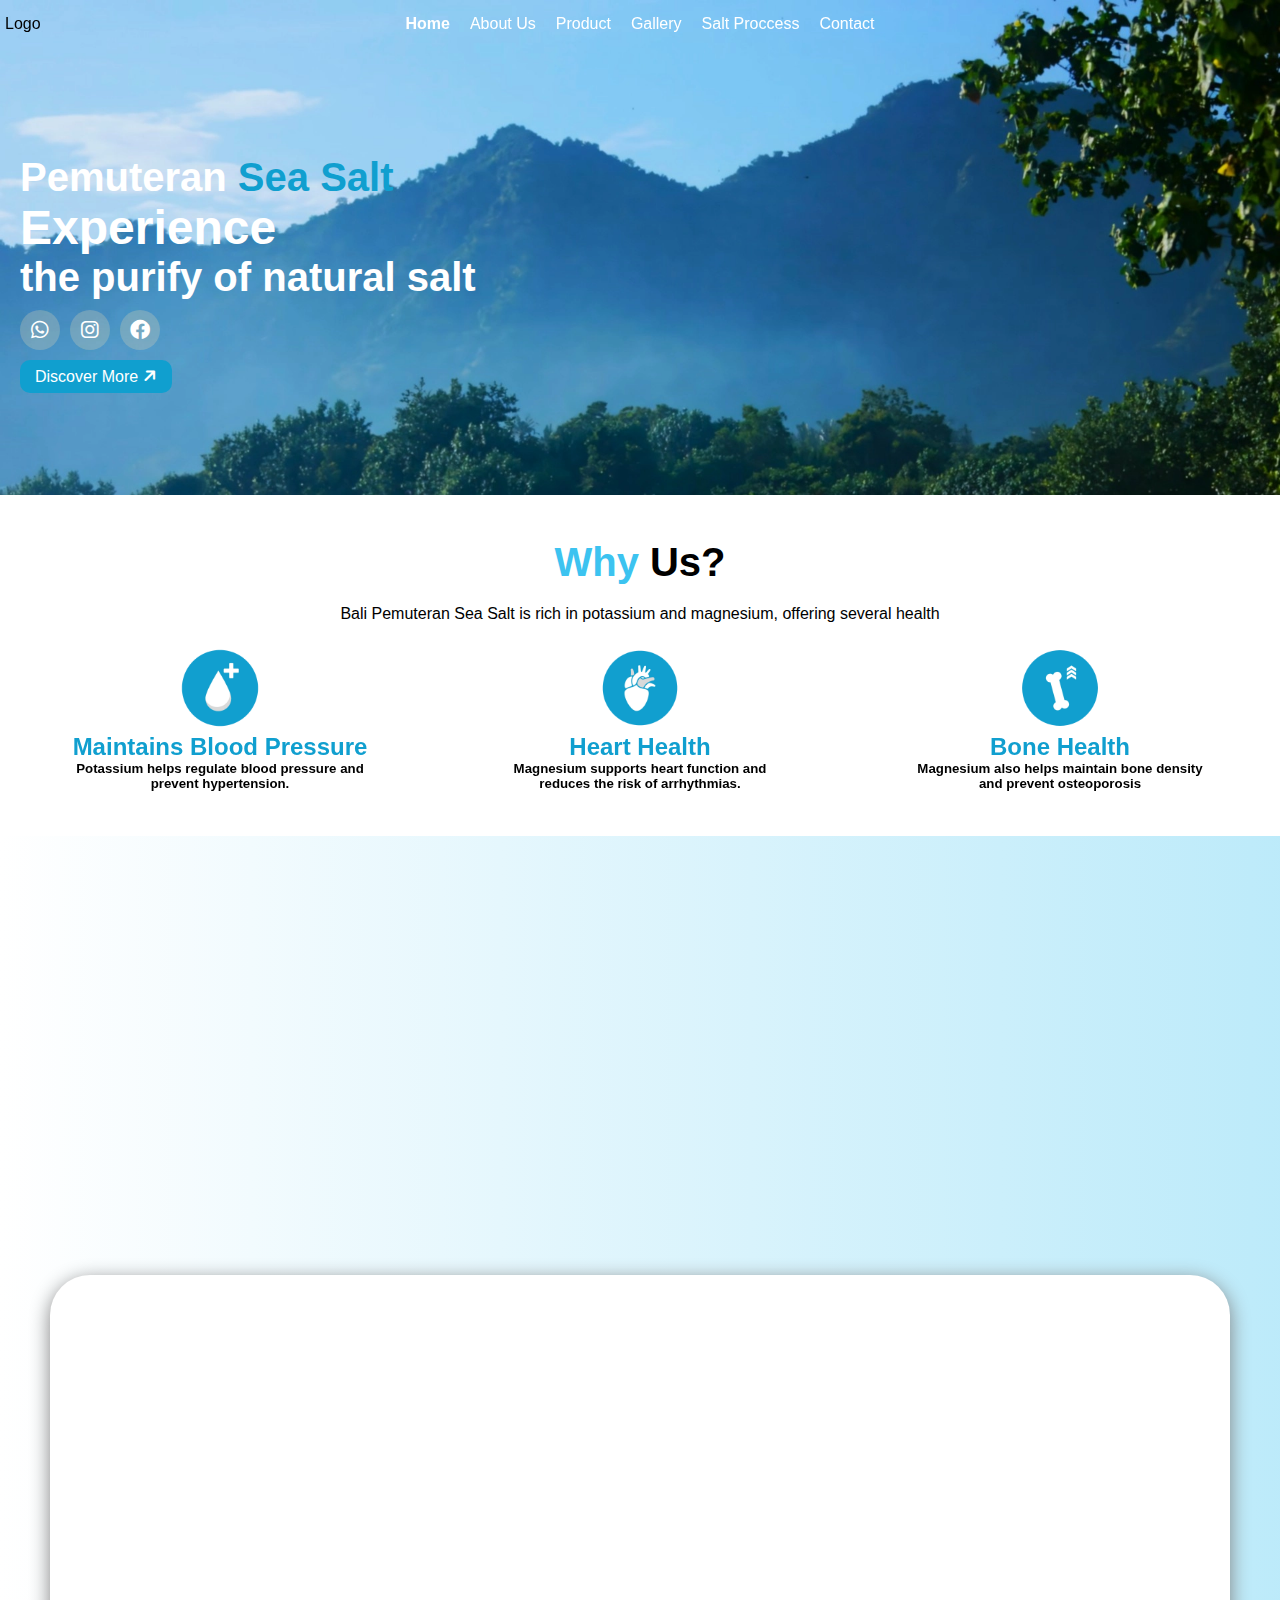
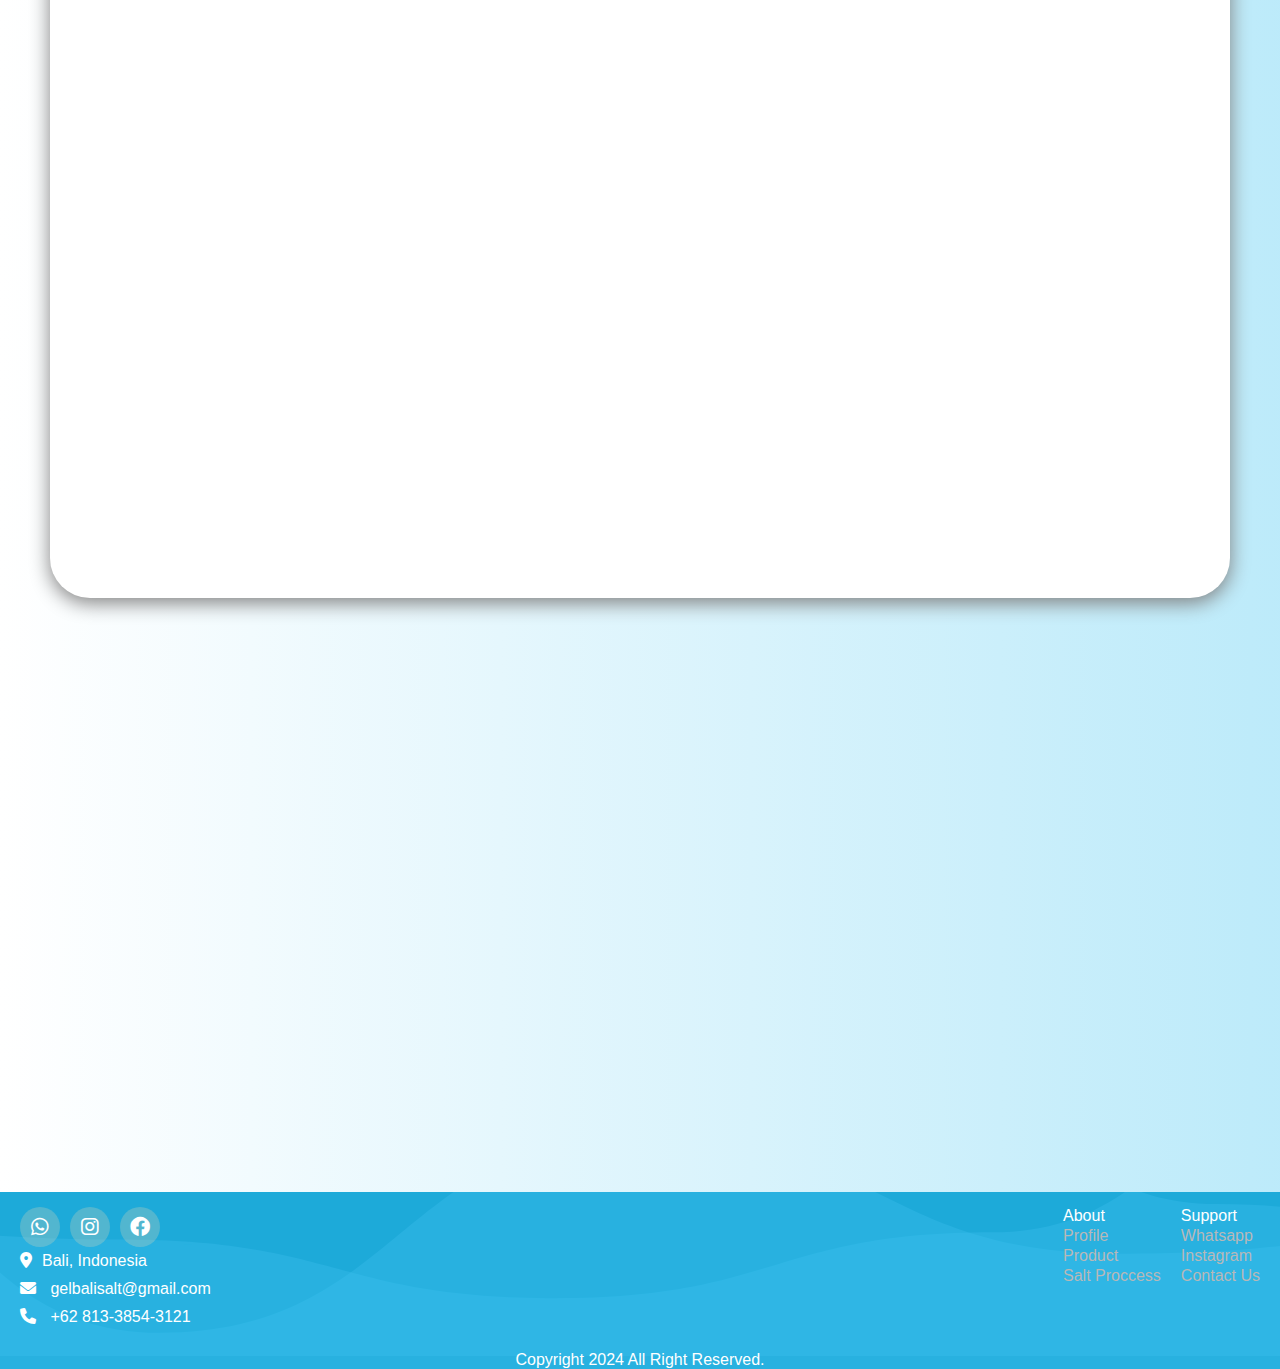
<file: index.html>
<!DOCTYPE html>
<html lang="en">
  <head>
    <meta charset="UTF-8" />
    <meta name="viewport" content="width=device-width, initial-scale=1.0" />
    <title>Title</title>
    <!--  <link rel="icon" type="image/png" href="assets/logo/logownotext.png" /> -->
    <!-- b Font Awesome -->
    <link
      rel="stylesheet"
      href="https://cdnjs.cloudflare.com/ajax/libs/font-awesome/6.0.0-beta3/css/all.min.css"
    />
    <!-- b mycss -->
    <link rel="stylesheet" href="./style/main.css" />
    <link rel="stylesheet" href="./style/navbar.css" />
    <link rel="stylesheet" href="./style/footer.css" />
    <link rel="stylesheet" href="./style/home.css" />

    <link href="https://unpkg.com/aos@2.3.1/dist/aos.css" rel="stylesheet" />

    <script src="https://unpkg.com/aos@2.3.1/dist/aos.js"></script>
  </head>
  <body>
    <!--y Navbar -->
    <div id="navbar">
      <div class="navbar">
        <div class="logo">
          <p>Logo</p>
        </div>
        <div class="nav-list" id="navList">
          <a href="#" class="active">Home</a>
          <a href="./about/">About Us</a>
          <a href="./product/">Product</a>
          <a href="./gallery/">Gallery</a>
          <a href="./saltProcess/">Salt Proccess</a>
          <a href="./contact/">Contact</a>
        </div>
        <div class="bar">
          <a href="javascript:void(0);" id="menuToggle"
            ><i class="fa-solid fa-bars-staggered" id="menuIcon"></i
          ></a>
        </div>
      </div>
    </div>
    <!--y  End Navbar -->

    <!--y hero home -->
    <section id="hero-home">
      <div class="container home row">
        <div class="hero-title-wrapper column">
          <div class="title-container">
            <h2 style="font-weight: bold">
              Pemuteran
              <span style="color: var(--main-clr); font-weight: bold"
                >Sea Salt</span
              >
            </h2>
            <h1 style="font-size: 3em">Experience</h1>
            <h1>the purify of natural salt</h1>
          </div>
          <div class="social-wrapper row">
            <a href="https://wa.me/+6281338543121"
              ><i class="fa-brands fa-whatsapp"></i
            ></a>
            <a href="https://www.instagram.com/baliartisansalt/"
              ><i class="fa-brands fa-instagram"></i
            ></a>
            <a href=""><i class="fa-brands fa-facebook"></i></a>
          </div>
          <div class="button main">
            <a href=""
              >Discover More
              <span><i class="fa-solid fa-arrow-right"></i> </span
            ></a>
          </div>
        </div>
      </div>
    </section>
    <!--y end hero home -->

    <!-- y home benefit -->
    <section id="home-benefit">
      <div class="container column">
        <h2>Why <span style="color: black; font-weight: bold">Us?</span></h2>
        <p>
          Bali Pemuteran Sea Salt is rich in potassium and magnesium, offering
          several health
        </p>
        <div class="content-wrapper row">
          <div class="card-benefit column" data-aos="fade-up">
            <div class="img-wrapper">
              <img src="./assets/img/1.webp" alt="" />
            </div>
            <h4>Maintains Blood Pressure</h4>
            <h5>
              Potassium helps regulate blood pressure and prevent hypertension.
            </h5>
          </div>
          <div class="card-benefit column" data-aos="fade-up">
            <div class="img-wrapper">
              <img src="./assets/img/2.webp" alt="" />
            </div>
            <h4>Heart Health</h4>
            <h5>
              Magnesium supports heart function and reduces the risk of
              arrhythmias.
            </h5>
          </div>
          <div class="card-benefit column" data-aos="fade-up">
            <div class="img-wrapper">
              <img src="./assets/img/3.webp" alt="" />
            </div>
            <h4>Bone Health</h4>
            <h5>
              Magnesium also helps maintain bone density and prevent
              osteoporosis
            </h5>
          </div>
        </div>
      </div>
    </section>
    <!-- y end home benefit -->

    <!--y  about -->
    <section id="about-home">
      <div class="container column about">
        <div class="content column" data-aos="fade-up">
          <h2>
            Pemuteran
            <span
              style="
                color: var(--main-clr);
                font-weight: bold;
                text-decoration: underline;
              "
            >
              Sea Salt</span
            >
          </h2>
          <p>
            Lorem ipsum dolor sit amet consectetur, adipisicing elit. Porro
            error exercitationem mollitia assumenda. Eos vel molestiae repellat
            cupiditate non sapiente.
          </p>
        </div>
        <div class="content row">
          <div class="container-img" data-aos="fade-up-right">
            <div class="link-button">
              <a href="">
                <i class="fa-solid fa-arrow-right"></i>
              </a>
            </div>
            <div class="img-wrapper">
              <img src="./assets/img/product-card.webp" alt="" />
              <div class="text-wrapper">
                <p>Product</p>
                <h5>Providing variety of salt options.</h5>
              </div>
            </div>
          </div>
          <div class="container-img" data-aos="fade-up-right">
            <div class="link-button">
              <a href="">
                <i class="fa-solid fa-arrow-right"></i>
              </a>
            </div>
            <div class="img-wrapper">
              <img src="./assets/img/proses.webp" alt="" />
              <div class="text-wrapper">
                <p>Workshop</p>
                <h5>Organizing workshops on the salt-making process.</h5>
              </div>
            </div>
          </div>
          <div class="container-img" data-aos="fade-up-right">
            <div class="link-button">
              <a href="">
                <i class="fa-solid fa-arrow-right"></i>
              </a>
            </div>
            <div class="img-wrapper">
              <img src="./assets/img/experience.webp" alt="" />
              <div class="text-wrapper">
                <p>Experience</p>
                <h5>
                  Providing an immersive experience in the process of
                  salt-making.
                </h5>
              </div>
            </div>
          </div>
        </div>
      </div>
    </section>
    <!--y  end about -->

    <!--y  benefit -->
    <section id="benefit">
      <div class="container column">
        <h2 data-aos="fade-up">Nutrition fact & Other lab test</h2>
        <div class="content row">
          <div class="table-wrapper column" data-aos="fade-up">
            <h3>Nutrition Facts</h3>
            <div class="table-container">
              <table id="nutritionFactsTable">
                <tr>
                  <th>Parameter</th>
                  <th>Unit</th>
                  <th>Lab Result</th>
                  <th>SNI Standing</th>
                </tr>
              </table>
            </div>
            <h3>Metal Contamination</h3>
            <div class="table-container">
              <table id="metalContaminationTable">
                <tr>
                  <th>Parameter</th>
                  <th>Unit</th>
                  <th>Lab Result</th>
                  <th>SNI Standing</th>
                </tr>
              </table>
            </div>
          </div>
          <div class="img-wrapper" data-aos="fade-right">
            <img src="./assets/img/nutrition.webp" alt="" />
          </div>
        </div>
      </div>
    </section>
    <!--y  end benfeit -->

    <!-- y Video -->
    <section id="video" data-aos="fade-up">
      <div class="container">
        <iframe
          src="https://www.youtube.com/embed/HcjYAPf49_Q"
          frameborder="0"
          allow="accelerometer; autoplay; encrypted-media; gyroscope; picture-in-picture"
          allowfullscreen
        ></iframe>
      </div>
    </section>
    <!-- y end Video -->

    <!-- y Footer -->
    <section id="footer">
      <div class="container footer column">
        <div class="footer-wrapper row">
          <div class="content column">
            <div class="social-wrapper row">
              <a href="https://wa.me/+6281338543121"
                ><i class="fa-brands fa-whatsapp"></i
              ></a>
              <a href="https://www.instagram.com/baliartisansalt/"
                ><i class="fa-brands fa-instagram"></i
              ></a>
              <a href=""><i class="fa-brands fa-facebook"></i></a>
            </div>
            <div class="contact-information">
              <p>
                <span><i class="fa-solid fa-location-dot"></i></span>Bali,
                Indonesia
              </p>
              <p>
                <span><i class="fa-solid fa-envelope"></i></span>
                gelbalisalt@gmail.com
              </p>
              <p>
                <span><i class="fa-solid fa-phone"></i></span> +62 813-3854-3121
              </p>
            </div>
          </div>
          <div class="content row">
            <div class="footer-nav column">
              <p>About</p>
              <a href="./about/">Profile</a>
              <a href="./product/">Product</a>
              <a href="./saltProcess/">Salt Proccess</a>
            </div>
            <div class="footer-nav column">
              <p>Support</p>
              <a href="https://wa.me/+6281338543121">Whatsapp</a>
              <a href="https://www.instagram.com/baliartisansalt/">Instagram</a>
              <a href="./contact/">Contact Us</a>
            </div>
          </div>
        </div>
        <p style="text-align: center">Copyright 2024 All Right Reserved.</p>
      </div>
    </section>

    <!-- y End Footer -->

    <!-- r script -->
    <script src="./scripts/navbar.js"></script>
    <script src="./scripts/tableContent.js"></script>

    <script>
      AOS.init();
    </script>
  </body>
</html>
</file>
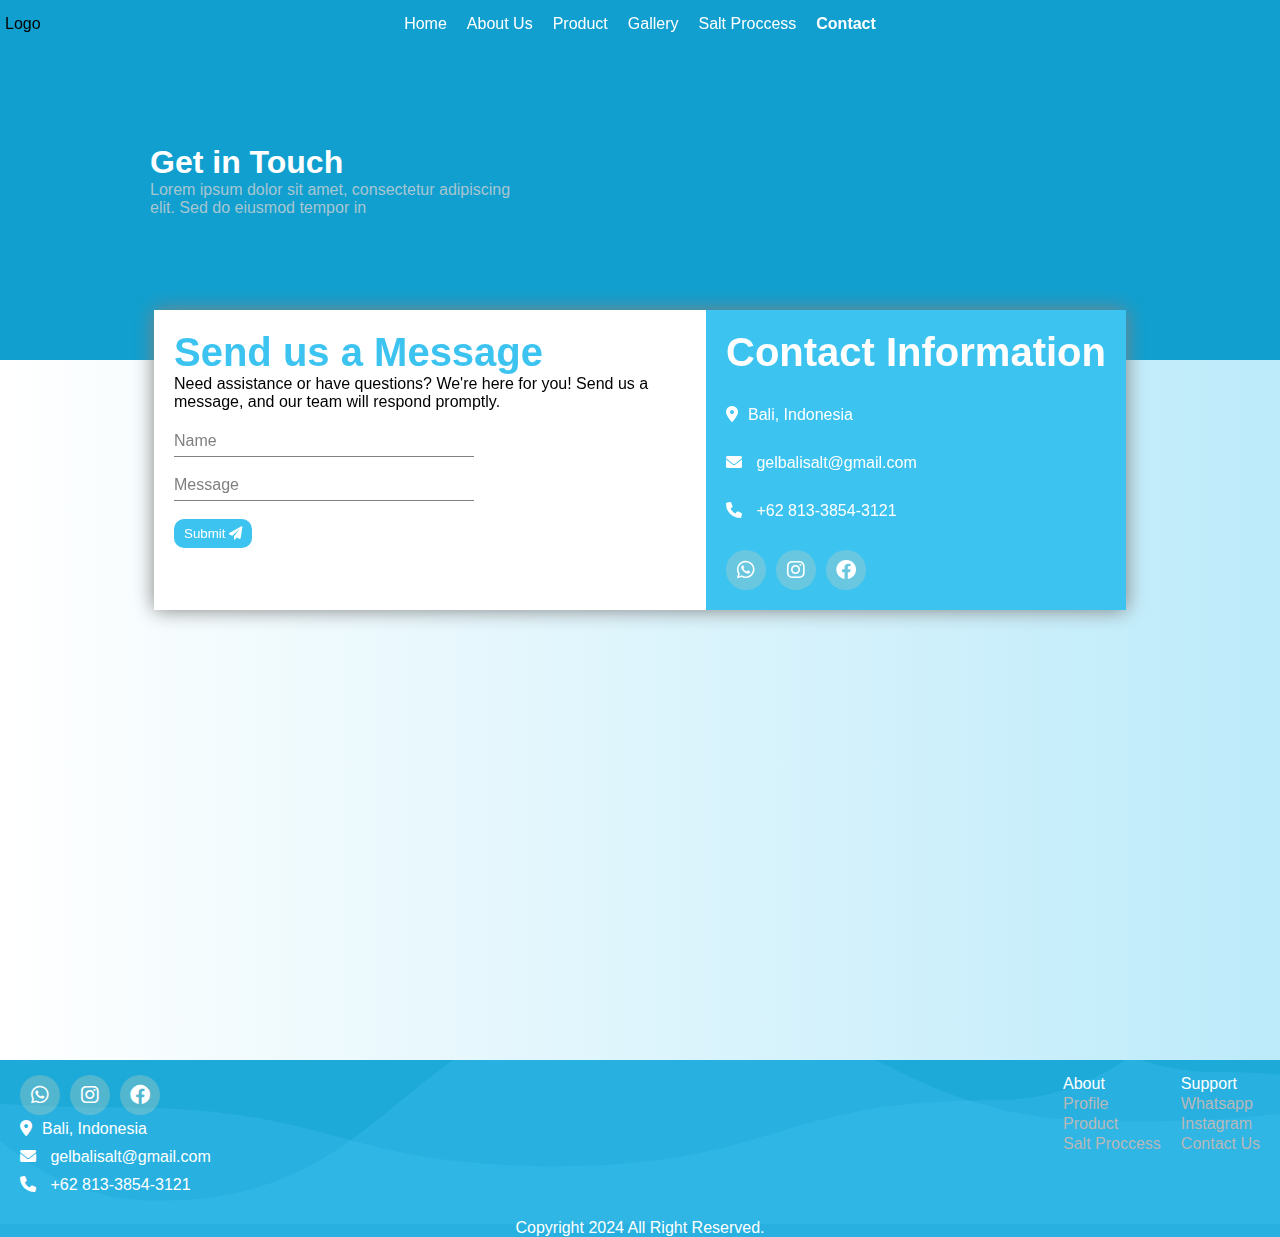
<file: contact/index.html>
<!DOCTYPE html>
<html lang="en">
  <head>
    <meta charset="UTF-8" />
    <meta name="viewport" content="width=device-width, initial-scale=1.0" />
    <title>Title</title>
    <!--  <link rel="icon" type="image/png" href="assets/logo/logownotext.png" /> -->
    <!-- b Font Awesome -->
    <link
      rel="stylesheet"
      href="https://cdnjs.cloudflare.com/ajax/libs/font-awesome/6.0.0-beta3/css/all.min.css"
    />
    <!-- b mycss -->
    <link rel="stylesheet" href="../style/main.css" />
    <link rel="stylesheet" href="../style/navbar.css" />
    <link rel="stylesheet" href="../style/footer.css" />
    <link rel="stylesheet" href="./contact.css" />
  </head>
  <body>
    <!-- Navbar -->
    <div id="navbar">
      <div class="navbar">
        <div class="logo">
          <p>Logo</p>
        </div>
        <div class="nav-list" id="navList">
          <a href="../">Home</a>
          <a href="../about/">About Us</a>
          <a href="../product/">Product</a>
          <a href="../gallery/">Gallery</a>
          <a href="../saltProcess/">Salt Proccess</a>
          <a href="../contact/" class="active">Contact</a>
        </div>
        <div class="bar">
          <a href="javascript:void(0);" id="menuToggle"
            ><i class="fa-solid fa-bars-staggered" id="menuIcon"></i
          ></a>
        </div>
      </div>
    </div>
    <!-- End Navbar -->

    <!-- Y second-hero -->

    <section id="second-hero" class="row">
      <div class="title-wrapper">
        <h1 style="font-weight: bold">Get in Touch</h1>
        <p>
          Lorem ipsum dolor sit amet, consectetur adipiscing elit. Sed do
          eiusmod tempor in
        </p>
      </div>
    </section>

     <!-- Y end second-hero -->

    <section id="contact-container" class="row">
      <div class="content">
        <h2>Send us a Message</h2>
        <p>
          Need assistance or have questions? We're here for you! Send us a
          message, and our team will respond promptly.
        </p>
        <form action="mailto:gelbalisalt@gmail.com?body=Message" method="get">
          <div class="column">
            <input
              name="subject"
              type="text"
              class="form-control"
              placeholder=""
            />
            <label  class="form-label">Name</label>
          </div>
          <div class="column">
            <input
              name="body"
              type="text"
              class="form-control"
              placeholder=""
            />
            <label  class="form-label">Message</label>
          </div>
          <button type="submit" class="form-button">
            Submit <span><i class="fa-solid fa-paper-plane"></i></span>
          </button>
        </form>
      </div>
      <div class="content column">
        <h2 style="color: white">Contact Information</h2>
        <div class="contact-information column">
          <p>
            <span><i class="fa-solid fa-location-dot"></i></span>Bali, Indonesia
          </p>
          <p>
            <span><i class="fa-solid fa-envelope"></i></span>
            gelbalisalt@gmail.com
          </p>
          <p>
            <span><i class="fa-solid fa-phone"></i></span> +62 813-3854-3121
          </p>
        </div>
        <div class="social-wrapper row">
          <a href="https://wa.me/+6281338543121"
            ><i class="fa-brands fa-whatsapp"></i
          ></a>
          <a href="https://www.instagram.com/baliartisansalt/"
            ><i class="fa-brands fa-instagram"></i
          ></a>
          <a href=""><i class="fa-brands fa-facebook"></i></a>
        </div>
      </div>
    </section>

   

    <section id="location">
      <div class="map-wrapper">
        <iframe src="https://www.google.com/maps/embed?pb=!1m21!1m12!1m3!1d2874.596642819235!2d114.65342128147755!3d-8.145933649998092!2m3!1f0!2f0!3f0!3m2!1i1024!2i768!4f13.1!4m6!3e0!4m0!4m3!3m2!1d-8.1454384!2d114.65315559999999!5e0!3m2!1sen!2sid!4v1736164336649!5m2!1sen!2sid"  style="border:0;" allowfullscreen="" loading="lazy" referrerpolicy="no-referrer-when-downgrade"></iframe>
      </div>
     
    </section>

    <!-- y Footer -->
    <div id="footer-placeholder"></div>
    <!-- y End Footer -->

    <!--r script -->
    <script src="../scripts/navbar.js"></script>
    <script src="../scripts/footer.js"></script>
  </body>
</html>
</file>
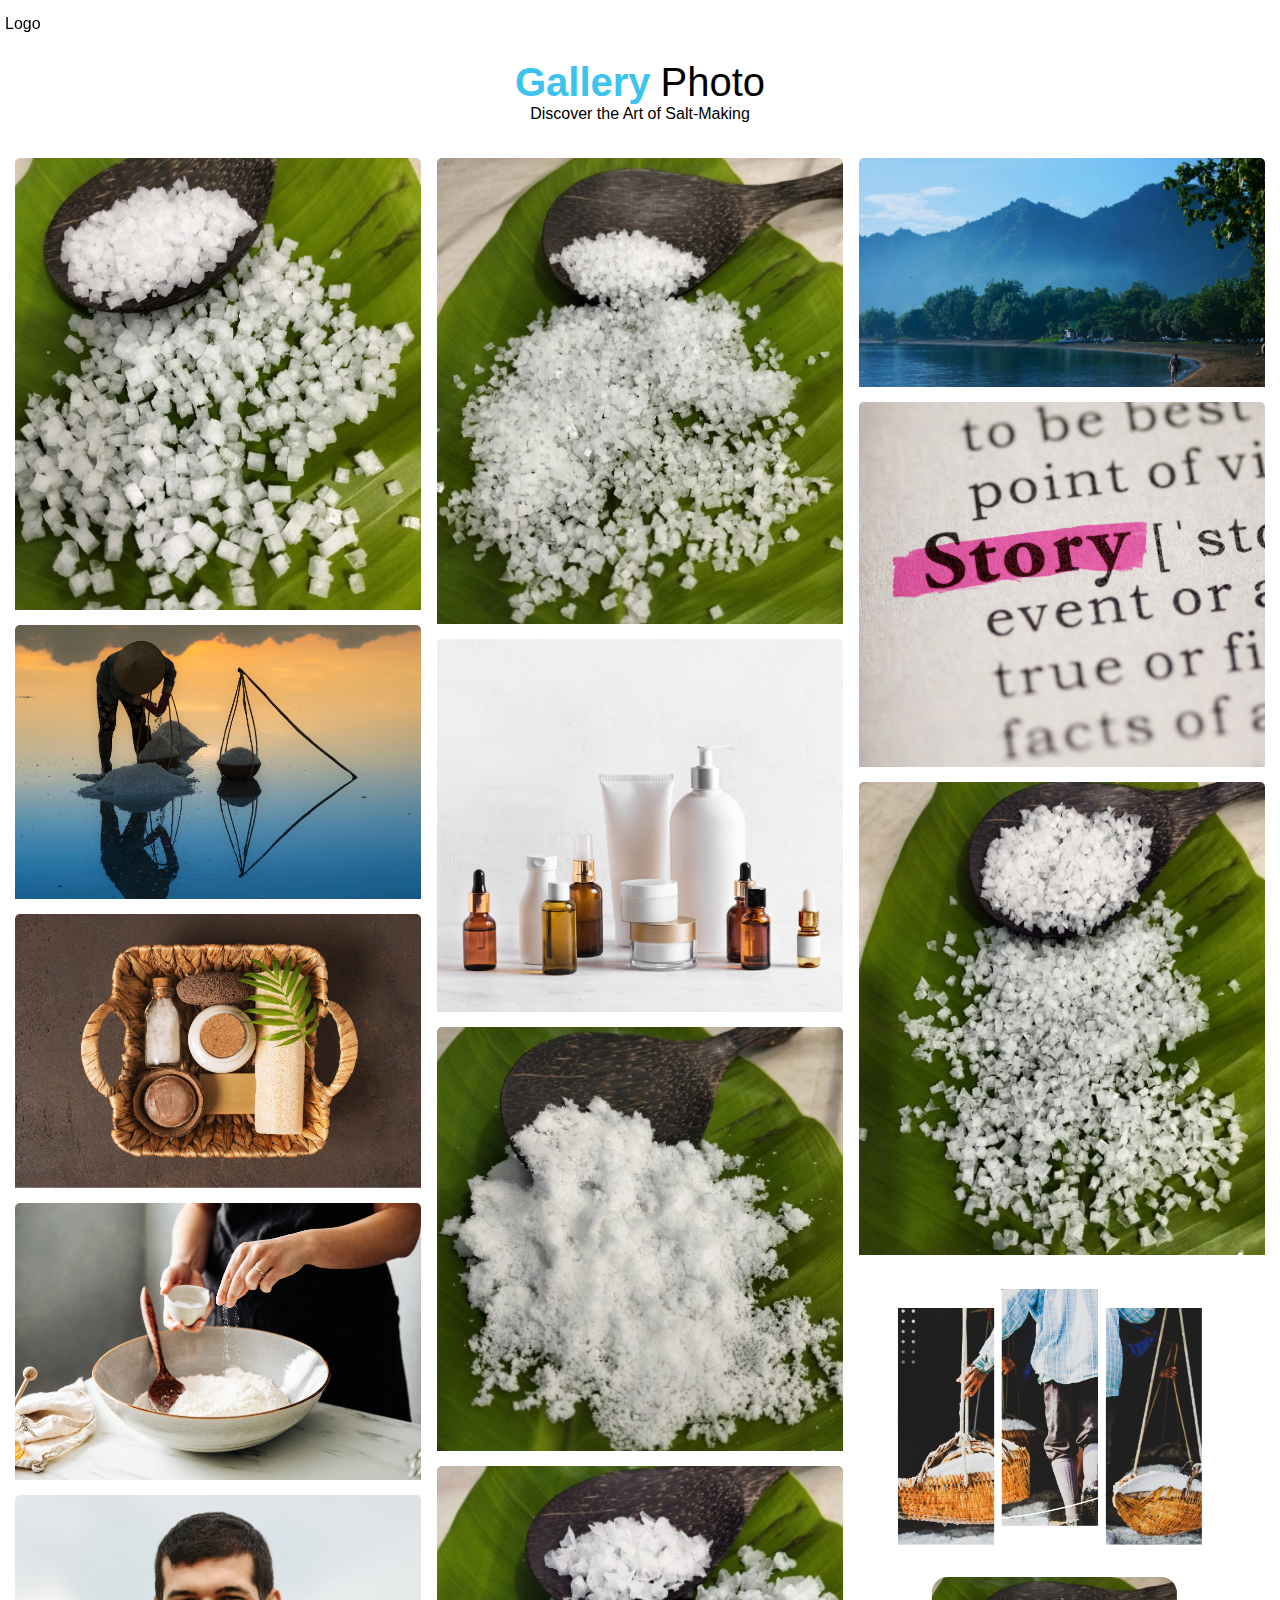
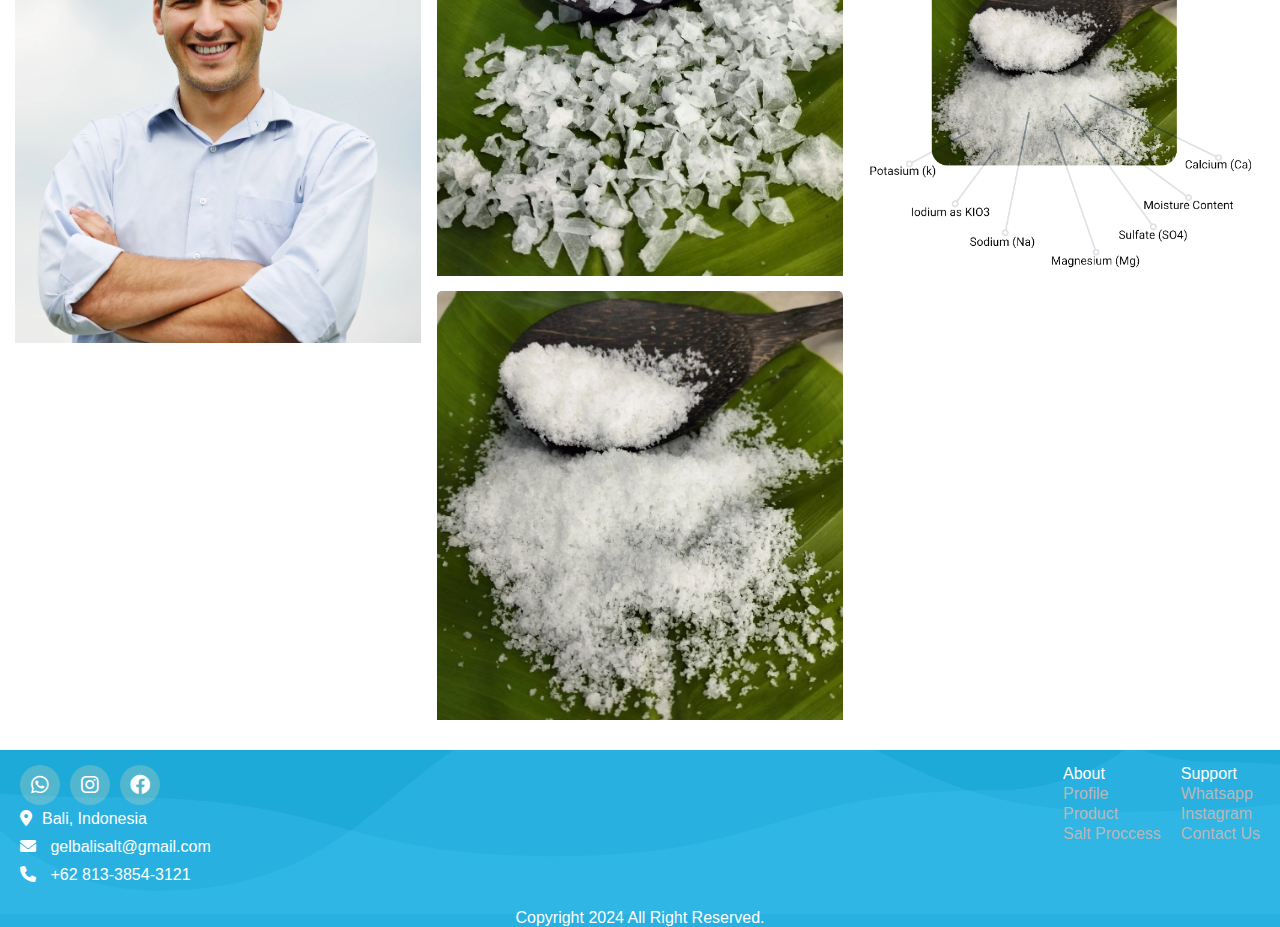
<file: gallery/index.html>
<!DOCTYPE html>
<html lang="en">
  <head>
    <meta charset="UTF-8" />
    <meta name="viewport" content="width=device-width, initial-scale=1.0" />
    <title>Title</title>
    <!--  <link rel="icon" type="image/png" href="assets/logo/logownotext.png" /> -->
    <!-- b Font Awesome -->
    <link
      rel="stylesheet"
      href="https://cdnjs.cloudflare.com/ajax/libs/font-awesome/6.0.0-beta3/css/all.min.css"
    />
    <!-- b mycss -->
    <link rel="stylesheet" href="../style/main.css" />
    <link rel="stylesheet" href="../style/navbar.css" />
    <link rel="stylesheet" href="../style/footer.css" />
    <link rel="stylesheet" href="./galerry.css" />
  </head>
  <body>
    <!-- Navbar -->
    <div id="navbar">
      <div class="navbar">
        <div class="logo">
          <p>Logo</p>
        </div>
        <div class="nav-list" id="navList">
          <a href="../">Home</a>
          <a href="../about/">About Us</a>
          <a href="../product/">Product</a>
          <a href="../gallery/" class="active">Gallery</a>
          <a href="../saltProcess/">Salt Proccess</a>
          <a href="../contact/">Contact</a>
        </div>
        <div class="bar">
          <a href="javascript:void(0);" id="menuToggle"
            ><i class="fa-solid fa-bars-staggered" id="menuIcon"></i
          ></a>
        </div>
      </div>
    </div>
    <!-- End Navbar -->

    <section id="title-gallery">
      <h2>Gallery <span><h2>Photo</h2></span></h2>
      <p>Discover the Art of Salt-Making</p>
    </section>

    <section id="content-gallery">
      <div class="container-img">
        <img src="../assets/galleryIMG/1.webp" alt="" />
        <img src="../assets/galleryIMG/2.webp" alt="" />
        <img src="../assets/galleryIMG/3.webp" alt="" />
        <img src="../assets/galleryIMG/4.webp" alt="" />
        <img src="../assets/galleryIMG/16.webp" alt="" />
      </div>
      <div class="container-img">
        <img src="../assets/galleryIMG/6.webp" alt="" />
        <img src="../assets/galleryIMG/7.webp" alt="" />
        <img src="../assets/galleryIMG/8.webp" alt="" />
        <img src="../assets/galleryIMG/9.webp" alt="" />
        <img src="../assets/galleryIMG/10.webp" alt="" />
      </div>
      <div class="container-img">
        <img src="../assets/galleryIMG/11.webp" alt="" />
        <img src="../assets/galleryIMG/12.webp" alt="" />
        <img src="../assets/galleryIMG/13.webp" alt="" />
        <img src="../assets/galleryIMG/14.webp" alt="" />
        <img src="../assets/galleryIMG/15.webp" alt="" />
      </div>
    </section>

    <!-- y Footer -->
    <div id="footer-placeholder"></div>
    <!-- y End Footer -->

    <!--r script -->
    <script src="../scripts/navbar.js"></script>
    <script src="../scripts/footer.js"></script>
  </body>
</html>
</file>
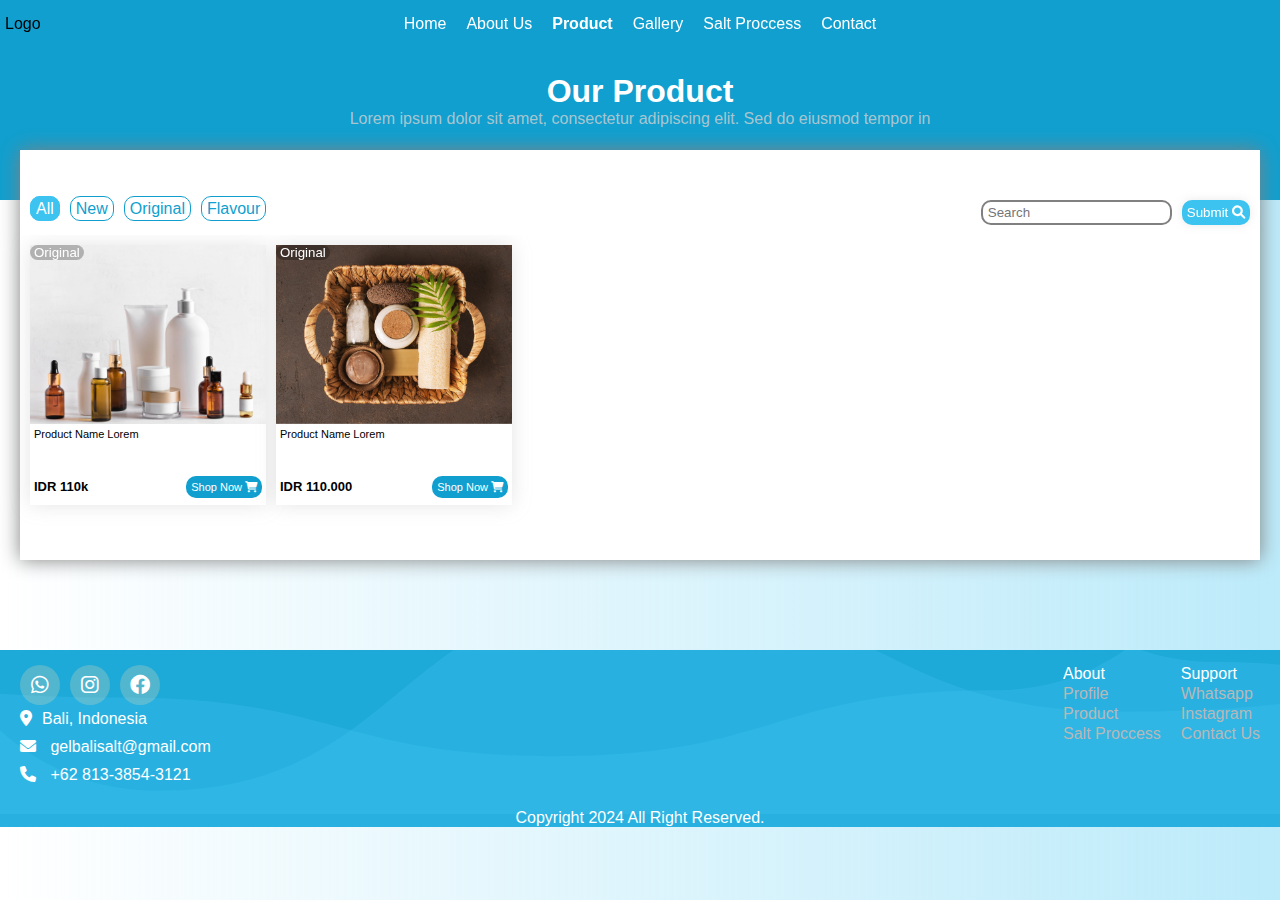
<file: product/index.html>
<!DOCTYPE html>
<html lang="en">
  <head>
    <meta charset="UTF-8" />
    <meta name="viewport" content="width=device-width, initial-scale=1.0" />
    <title>Title</title>
    <!--  <link rel="icon" type="image/png" href="assets/logo/logownotext.png" /> -->
    <!-- b Font Awesome -->
    <link
      rel="stylesheet"
      href="https://cdnjs.cloudflare.com/ajax/libs/font-awesome/6.0.0-beta3/css/all.min.css"
    />
    <!-- b mycss -->
    <link rel="stylesheet" href="../style/main.css" />
    <link rel="stylesheet" href="../style/navbar.css" />
    <link rel="stylesheet" href="../style/footer.css" />
    <link rel="stylesheet" href="./product.css" />
  </head>
  <body>
    <!-- Navbar -->
    <div id="navbar">
      <div class="navbar">
        <div class="logo">
          <p>Logo</p>
        </div>
        <div class="nav-list" id="navList">
          <a href="../">Home</a>
          <a href="../about/">About Us</a>
          <a href="../product/" class="active">Product</a>
          <a href="../gallery/">Gallery</a>
          <a href="../saltProcess/">Salt Proccess</a>
          <a href="../contact/">Contact</a>
        </div>
        <div class="bar">
          <a href="javascript:void(0);" id="menuToggle"
            ><i class="fa-solid fa-bars-staggered" id="menuIcon"></i
          ></a>
        </div>
      </div>
    </div>
    <!-- y End Navbar -->

    <!-- Y second-hero -->

    <section id="second-hero" class="row">
      <div class="title-wrapper">
        <h1 style="font-weight: bold">Our Product</h1>
        <p>
          Lorem ipsum dolor sit amet, consectetur adipiscing elit. Sed do
          eiusmod tempor in
        </p>
      </div>
    </section>

    <!-- Y end second-hero -->

    <section id="product" class="container column">
      <div class="content header row" id="header">
        <div class="filter row">
          <div class="button-cat active">
            <a href="">All</a>
          </div>
          <div class="button-cat">
            <a href="">New</a>
          </div>
          <div class="button-cat">
            <a href="">Original</a>
          </div>
          <div class="button-cat">
            <a href="">Flavour</a>
          </div>
        </div>
        <div class="search row">
          <input
            type="text"
            id="searchInput"
            placeholder="Search"
            onkeyup="searchItems()"
            class="search-input"
          />
          <button type="submit" class="search-button">
            Submit <span><i class="fa-solid fa-search"></i></span>
          </button>
        </div>
      </div>
      <div class="content body row">
        <div class="card-container">
          <div class="card column">
            <div class="img-wrapper">
              <h5 class="category">Original</h5>
              <img src="../assets/img/product.webp" alt="" id="img1" />
              <div class="product-name">
                <h5>
                  Product Name Lorem
                </h5>
              </div>
            </div>
            <div class="price row">
              <p>IDR 110k</p>
              <div class="button-shop">
                <a href=""
                  >Shop Now
                  <span> <i class="fa-solid fa-shopping-cart"></i></span
                ></a>
              </div>
            </div>
          </div>
          <div class="card column">
            <div class="img-wrapper">
              <h5 class="category">Original</h5>
              <img src="../assets/img/product-card.webp" alt="" id="img2" />
              <div class="product-name">
                <h5>Product Name Lorem</h5>
              </div>
            </div>
            <div class="price row">
              <p>IDR 110.000</p>
              <div class="button-shop">
                <a href=""
                  >Shop Now
                  <span> <i class="fa-solid fa-shopping-cart"></i></span
                ></a>
              </div>
            </div>
          </div>
        </div>
      </div>
    </section>

    <div id="modal1" class="modal">
      <div class="modal-content">
        <span class="close">&times;</span>
        <h5 class="row cat-modal">Product Name Lorem <span><h5 class="category">Original</h5></span></h5>
        <img src="../assets/img/product.webp" alt="Product 1" />
      </div>
    </div>

    <div id="modal2" class="modal">
      <div class="modal-content">
        <span class="close">&times;</span>
        <h5 class="row cat-modal">Product Name Lorem <span><h5 class="category">Original</h5></span></h5>
        <img src="../assets/img/product-card.webp" alt="Product 2" />
      </div>
    </div>

    <!-- y Footer -->
    <div id="footer-placeholder"></div>
    <!-- y End Footer -->

    <!--r script -->
    <script src="../scripts/navbar.js"></script>
    <script src="../scripts/footer.js"></script>
    <script src="../scripts/modalimg.js"></script>

    <script>
      let lastScrollPosition = 0;
      const header = document.getElementById("header");

      window.addEventListener("scroll", () => {
        const currentScrollPosition = window.pageYOffset;

        if (currentScrollPosition > lastScrollPosition) {
          // Scrolling ke bawah, sembunyikan header
          header.classList.add("header-hidden");
        } else {
          // Scrolling ke atas, tampilkan header
          header.classList.remove("header-hidden");
        }

        lastScrollPosition = currentScrollPosition;
      });
    </script>
  </body>
</html>
</file>
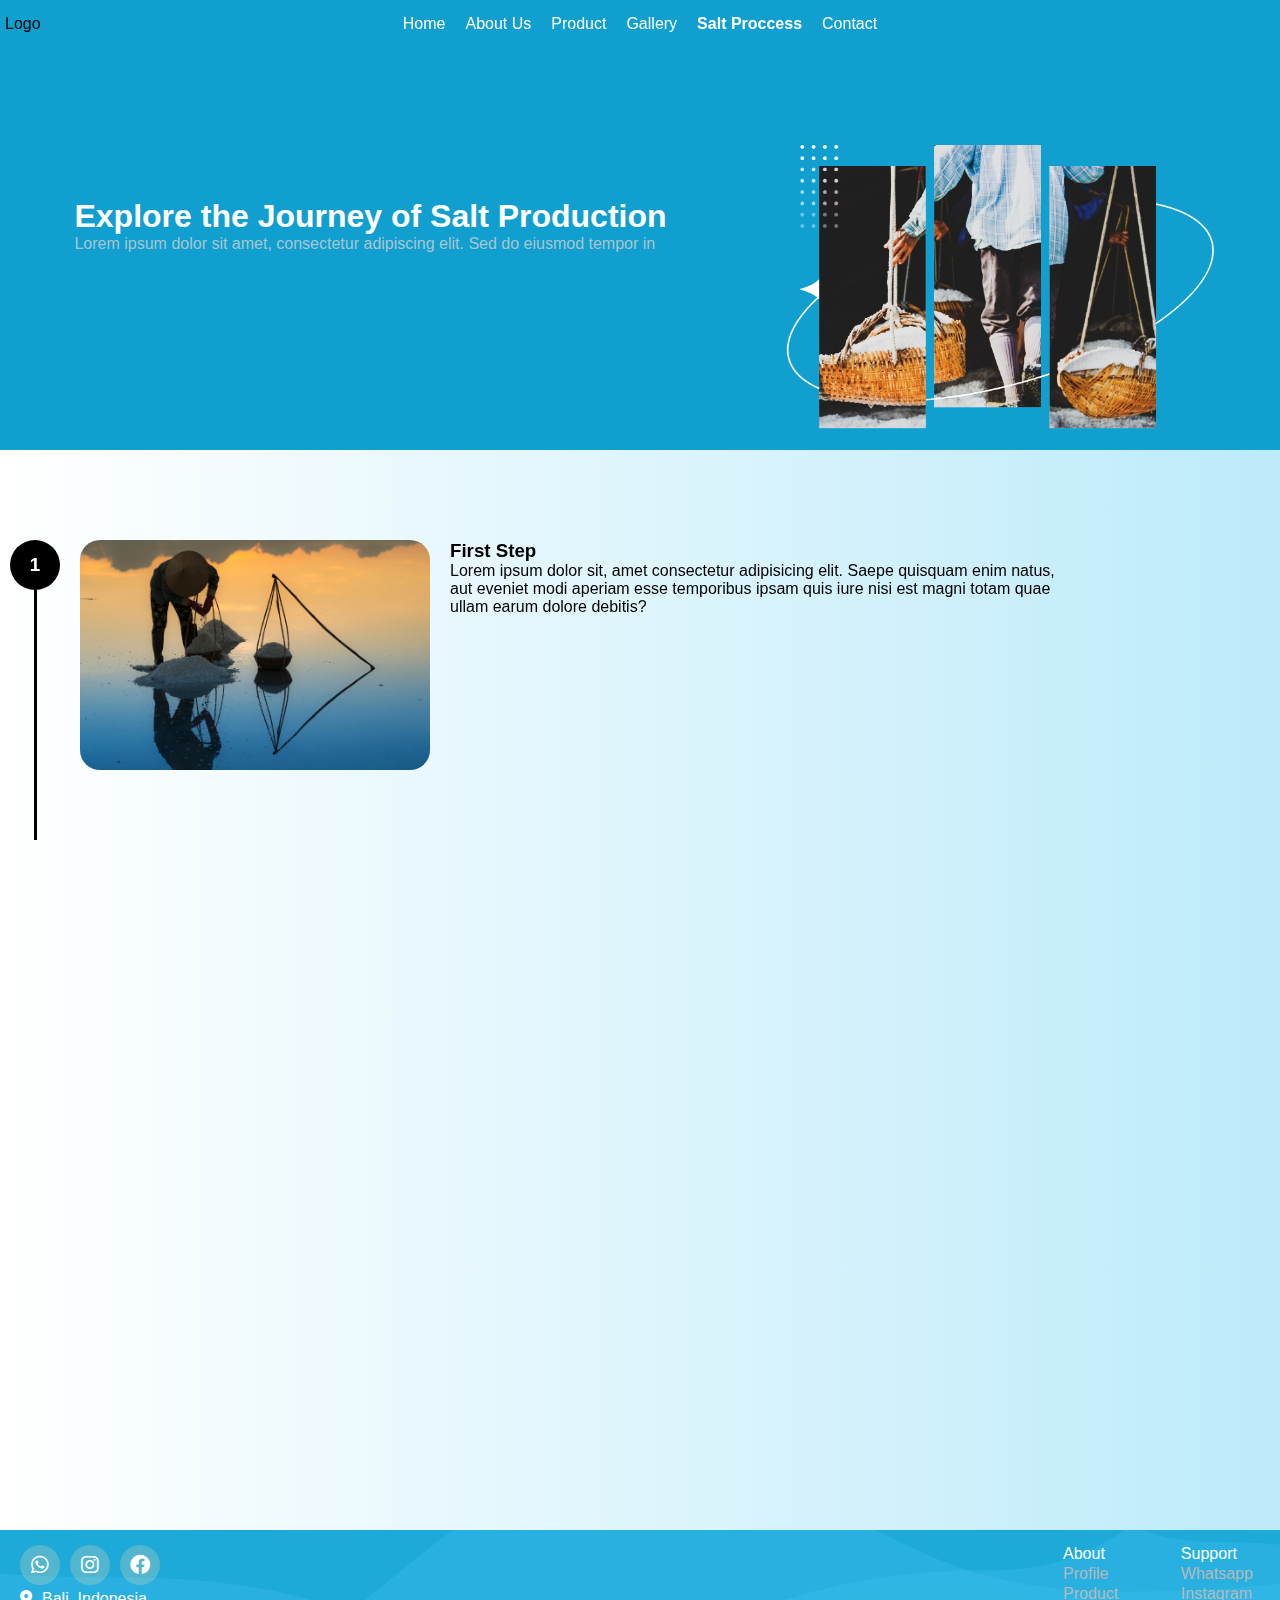
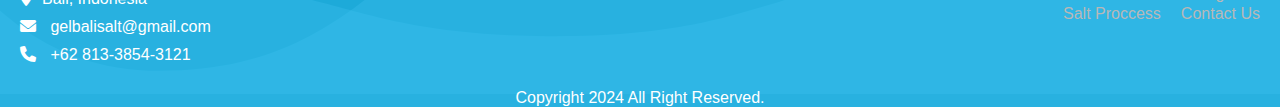
<file: saltProcess/index.html>
<!DOCTYPE html>
<html lang="en">
  <head>
    <meta charset="UTF-8" />
    <meta name="viewport" content="width=device-width, initial-scale=1.0" />
    <title>Title</title>
    <!--  <link rel="icon" type="image/png" href="assets/logo/logownotext.png" /> -->
    <!-- b Font Awesome -->
    <link
      rel="stylesheet"
      href="https://cdnjs.cloudflare.com/ajax/libs/font-awesome/6.0.0-beta3/css/all.min.css"
    />
    <!-- b mycss -->
    <link rel="stylesheet" href="../style/main.css" />
    <link rel="stylesheet" href="../style/navbar.css" />
    <link rel="stylesheet" href="../style/footer.css" />
    <link rel="stylesheet" href="./saltproses.css" />

    <link href="https://unpkg.com/aos@2.3.1/dist/aos.css" rel="stylesheet" />

    <script src="https://unpkg.com/aos@2.3.1/dist/aos.js"></script>
  </head>
  <body>
    <!-- Navbar -->
    <div id="navbar">
      <div class="navbar">
        <div class="logo">
          <p>Logo</p>
        </div>
        <div class="nav-list" id="navList">
          <a href="../">Home</a>
          <a href="../about/">About Us</a>
          <a href="../product/">Product</a>
          <a href="../gallery/">Gallery</a>
          <a href="../saltProcess/" class="active">Salt Proccess</a>
          <a href="../contact/">Contact</a>
        </div>
        <div class="bar">
          <a href="javascript:void(0);" id="menuToggle"
            ><i class="fa-solid fa-bars-staggered" id="menuIcon"></i
          ></a>
        </div>
      </div>
    </div>
    <!-- End Navbar -->

    <!-- Y second-hero -->

    <section id="second-hero" class="row">
      <div class="title-wrapper">
        <h1 style="font-weight: bold">
          Explore the Journey of Salt Production
        </h1>
        <p>
          Lorem ipsum dolor sit amet, consectetur adipiscing elit. Sed do
          eiusmod tempor in
        </p>
      </div>
      <div class="img-wrapper">
        <img src="../assets/img/hero-proses.webp" alt="" />
      </div>
    </section>

    <!-- Y end second-hero -->

    <!-- Y content -->
    <section id="salt-proses" class="column">
      <div class="content-wrapper row" data-aos="fade-right">
        <div class="number-wrapper column">
          <div class="number"><h3>1</h3></div>
          <div class="v-line"></div>
        </div>
        <div class="img-wrapper">
          <img src="../assets/img/experience.webp" alt="" />
        </div>
        <div class="text-wrapper">
          <h3>First Step</h3>
          <p>
            Lorem ipsum dolor sit, amet consectetur adipisicing elit. Saepe
            quisquam enim natus, aut eveniet modi aperiam esse temporibus ipsam
            quis iure nisi est magni totam quae ullam earum dolore debitis?
          </p>
        </div>
      </div>
      <div class="content-wrapper row" data-aos="fade-right">
        <div class="number-wrapper column">
          <div class="number"><h3>2</h3></div>
          <div class="v-line"></div>
        </div>
        <div class="img-wrapper">
          <img src="../assets/img/experience.webp" alt="" />
        </div>
        <div class="text-wrapper">
          <h3>second Step</h3>
          <p>
            Lorem ipsum dolor sit, amet consectetur adipisicing elit. Saepe
            quisquam enim natus, aut eveniet modi aperiam esse temporibus ipsam
            quis iure nisi est magni totam quae ullam earum dolore debitis?
          </p>
        </div>
      </div>
      <div class="content-wrapper row" data-aos="fade-right">
        <div class="number-wrapper column">
          <div class="number"><h3>3</h3></div>
          <div class="v-line"></div>
        </div>
        <div class="img-wrapper">
          <img src="../assets/img/experience.webp" alt="" />
        </div>
        <div class="text-wrapper">
          <h3>last Step</h3>
          <p>
            Lorem ipsum dolor sit, amet consectetur adipisicing elit. Saepe
            quisquam enim natus, aut eveniet modi aperiam esse temporibus ipsam
            quis iure nisi est magni totam quae ullam earum dolore debitis?
          </p>
        </div>
      </div>
    </section>
    <!-- Y end content -->

    <!-- y Footer -->
    <div id="footer-placeholder"></div>
    <!-- y End Footer -->

    <!--r script -->
    <script src="../scripts/navbar.js"></script>
    <script src="../scripts/footer.js"></script>

    <script>
      AOS.init();
    </script>
  </body>
</html>
</file>
<file: style/main.css>
* {
  --main-clr: #109fcf;
  --second-clr: #3cc3f0;
  --third-clr: #ead8b143;
  --black-clr: #000000;
}
/* g Typography */
@import url("https://fonts.googleapis.com/css2?family=Roboto:ital,wght@0,100;0,300;0,400;0,500;0,700;0,900;1,100;1,300;1,400;1,500;1,700;1,900&display=swap");
* {
  font-family: "Roboto", sans-serif;
  font-weight: 400;
  font-style: normal;
  margin: 0;
  padding: 0;
  
}


h2 {
  color: var(--second-clr);
  font-weight: bold;
  margin: 0;
  padding: 0;
  font-size: 40px;
}

body {
  margin: 0;
  padding: 0;
}
/* g End Typography */

/* g Row & Column */
.row {
  display: flex;
  flex-direction: row;
}
.column {
  display: flex;
  flex-direction: column;
}
.row-r {
  display: flex;
  flex-direction: row-reverse;
}
.column-r {
  display: flex;
  flex-direction: column-reverse;
}
/* g end Row & Column */

.container {
  padding: 45px 0;
}
.social-wrapper {
  gap: 10px;
}
.social-wrapper a {
  background-color: var(--third-clr);
  width: 40px;
  height: 40px;
  font-size: 20px;
  text-decoration: none;
  border-radius: 50%;
  display: flex;
  justify-content: center;
  align-items: center;
  text-decoration: none;
  color: white;
  transition: all 0.5s ease;
}
.social-wrapper a:hover {
  background-color: white;
  color: black;
}
.contact-information span {
  padding-right: 10px;
}

.fa-solid.fa-arrow-right {
  rotate: -45deg;
  transition: all 0.5s ease;
}

/* r button */
.button {
  padding-top: 8px;
}
.button a {
  text-decoration: none;
  color: white;
  padding: 8px 15px;
  border-radius: 10px;
  transition: all 0.5s ease;
}
.button.main a {
  background-color: var(--main-clr);
}
.button.main a:hover {
  background-color: #0c7ca1;
}

/* r Link button */

.link-button a {
  text-decoration: none;
  background-color: var(--second-clr);
  width: 45px;
  height: 45px;
  color: white;
  font-size: 30px;
  border-radius: 50%;
  text-align: center;
  display: flex;
  justify-content: center;
  align-items: center;
  transition: all 0.5s ease;
}

.link-button a:hover{
  background-color: var(--main-clr);
}

@media (max-width: 480px) {
}
@media (max-width: 768px) {
}
</file>
<file: style/navbar.css>
/* navbar */
#navbar {
  position: fixed;
  width: 100%;
  top: 0;
  left: 0;
  z-index: 100;
  transition: all 0.5s ease;
}
.navbar {
  display: grid;
  grid-template-columns: repeat(3, 1fr);
  background-color: transparent;
  position: relative;
  padding: 15px 5px;
  
}
.navbar .logo {
  display: flex;
  justify-content: start;
  align-items: center;
  position: relative;
  z-index: 99;
}
.navbar .nav-list {
  display: flex;
  justify-content: center;
  align-items: center;
  gap: 20px;
  z-index: 100;
}
.nav-list .active {
  font-weight: bold;
  
}
.nav-list a {
  color: white;
  text-decoration: none;
  width: max-content;
  position: relative;
  display: inline-block;
  transition: all 0.3s ease;
}
.navbar .bar {
  display: none;
}
.nav-list a::after {
  content: "";
  position: absolute;
  left: 0;
  bottom: 0;
  width: 0;
  height: 2px;
  background: var(--second-clr);
  transition: all 0.3s ease;
}
.nav-list a:hover::after {
  width: 100%;
}
#navbar.scrolled a {
  color: var(--black-clr);
}
#navbar.scrolled {
  background: white;
  box-shadow: 0 5px 10px #1a1a1d23;
  
}

/* end navbar */

@media (max-width: 480px) {
}

@media (max-width: 768px) {
  .navbar {
    position: relative;
    display: grid;
    grid-template-columns: repeat(2, 1fr);
    z-index: 99;
    padding: 10px 5px;
  }

  .navbar a {
    color:  black;
  }
  .navbar .nav-list {
    background-color: white;
    position: absolute;
    justify-content: start;
    align-items: end;
    gap: 50px;
    flex-direction: column;
    z-index: 10;
    transition: all 0.4s ease;
    right: -100%;
    width: 50%;
    height: 100vh;
    gap: 20px;
    padding: 55px 20px 0 0;
    box-shadow: 0 5px 10px #1a1a1d23;
  }
  .navbar .bar {
    font-size: 33px;
    display: flex;
    align-items: center;
    justify-content: end;
    z-index: 99;
  }
  .navbar .bar i {
    color: #000000;
    cursor: pointer;
  }
  .navbar .nav-list.active {
    right: 0%;
  }
}
</file>
<file: style/footer.css>
#footer .container.footer {
  background-color: var(--main-clr);
  background-position: bottom;
  background-size: fill;
  background-image: url("../assets/img/wave.webp");
  padding: 15px 0 0 0;
  margin: 0;
  color: white;
  gap: 20px;
}
#footer .footer-wrapper {
  justify-content: space-between;
  padding: 0 20px;
}
#footer a {
  text-decoration: none;
}
#footer .content:nth-child(2) {
  gap: 20px;
}

#footer .contact-information p{
  padding: 5px 0;
}

#footer .footer-nav p {
  margin: 0;
  padding: 0;
}
#footer .footer-nav {
  gap: 2px;
}
#footer .footer-nav a {
  color: rgb(184, 184, 184);
}
#footer .footer-nav a:hover {
  text-decoration: underline;
}

@media (max-width: 480px) {
  #footer .footer-wrapper {
    flex-direction: column;
  }
}

@media (max-width: 768px) {
}
</file>
<file: style/home.css>
body {
  background: linear-gradient(to left, #3cc3f057, #ffffff);
}


#hero-home {
  background-image: url("../assets/img/hero-main.webp");
  background-size: cover;
  background-position: top;
  color: white;
}
#hero-home h2,
#hero-home h1 {
  margin: 0;
  padding: 0;
  font-size: 2.5em;
  color: white;
}
#hero-home h2 {
  font-weight: 500;
}

#hero-home h1 {
  font-weight: bold;
}
#hero-home .container.home {
  height: 50vh;
  justify-content: space-between;
  align-items: center;
  padding-bottom: 0;
}
#hero-home .hero-title-wrapper {
  gap: 10px;
  padding-left: 20px;
}

#hero-home .hero-img-wrapper {
  position: relative;
}

/* R end Hero */

#about-home .container.about {
  gap: 30px;
}
#about-home .content:nth-child(1) {
  max-width: 40vw;
  margin-left: 30px;
}
#about-home .content:nth-child(2) .container-img {
  width: 30%;
  height: 220px;
  position: relative;
  border-radius: 20px;
}
#about-home .content:nth-child(2) .img-wrapper img {
  width: 100%;
  height: 100%;
  object-fit: cover;
}

#about-home .content:nth-child(2) .img-wrapper p {
  font-weight: bold;
}

#about-home .content:nth-child(2) .container-img .img-wrapper {
  background-color: gray;
  height: 100%;
  width: 100%;
  overflow: hidden;
  border-radius: 20px;
  position: relative;
}

#about-home
  .content:nth-child(2)
  .link-button
  a:hover
  .fa-solid.fa-arrow-right {
  rotate: 0deg;
}

#about-home .content:nth-child(2) .link-button {
  position: absolute;
  right: -10px;
  top: -10px;
  z-index: 10;
}

#about-home .content:nth-child(2) {
  justify-content: center;
  align-items: center;
  gap: 20px;
}

#about-home .content:nth-child(2) .text-wrapper {
  padding: 100px 0 10px 10px;
  position: absolute;
  bottom: 0;
  /* height: 100%; */
  width: 100%;
  color: white;
  background: linear-gradient(
    to top,
    rgba(0, 0, 0, 0.737),
    rgba(255, 255, 255, 0)
  );
}

/* r benefit */

#benefit {
  background-color: white;
  margin: 0 50px;
  padding: 0 15px;
  border-radius: 40px;
  filter: drop-shadow(0 5px 10px gray);
  position: relative;
}

#benefit .content {
  justify-content: center;
  align-items: center;
  flex-wrap: wrap-reverse;
  position: relative;
  
}
#benefit .table-wrapper h3 {
  font-weight: bold;
  padding: 10px 0 10px 0;
}

#benefit table {
  border-collapse: collapse;
  border-spacing: 0;
  width: 100%;
  border: 1px solid #ddd;
}

#benefit th {
  font-weight: bold;
  color: white;
  background-color: var(--main-clr);
}

#benefit th,
td {
  text-align: left;
  padding: 16px;
}

#benefit tr:nth-child(even) {
  background-color: #f2f2f2;
}

#benefit .img-wrapper {
  width: 50%;
  height: 50%;
  position: relative;
  flex-shrink: 0;
}

#benefit .img-wrapper img {
  width: 100%;
  height: 100%;
  position: relative;
}

#benefit h2,
#benefit h3 {
  text-align: center;
}

/* R end benefit */

#video iframe {
  width: 70%;
  height: 500px;
  position: relative;
  left: 50%;
  transform: translateX(-50%);
}

#home-benefit {
  text-align: center;
  background-color: white;
  
}
#home-benefit .container {
  gap: 20px;
}


#home-benefit .img-wrapper img {
  width: 100%;
  height: 100%;
  object-fit: cover;
}
#home-benefit .img-wrapper {
  width: 90px;
  height: 90px;
}

#home-benefit .content-wrapper {
  justify-content: space-evenly;
  text-align: center;
  gap: 50px;
  flex-wrap: wrap;
 
}

#home-benefit .card-benefit {
  justify-content: center;
  align-items: center;
  max-width: 300px;
}

#home-benefit .card-benefit h4 {
font-weight: bold;
color: var(--main-clr);
font-size: 1.5em;
}
#home-benefit .card-benefit h5{
  font-weight: 600;
}

@media (max-width: 480px) {
}
@media (max-width: 768px) {
  #hero-home h2,
  #hero-home h1 {
    font-size: 1.5em;
  }

  #hero-home .container.home {
    flex-direction: column-reverse;
    justify-content: center;
    text-align: center;
  }

  #hero-home .social-wrapper {
    justify-content: center;
  }

  #hero-home .hero-title-wrapper {
    padding-left: 0;
  }
  /* R end Hero */
  #about-home .content:nth-child(2) {
    flex-direction: column;
  }

  #about-home .content:nth-child(2) .container-img {
    width: 100%;
    max-width: 80%;
    height: 220px;
    position: relative;
    border-radius: 20px;
  }

  #about-home .content:nth-child(1) {
    margin: 0;
    padding: 0 15px;
    max-width: 100%;
    margin-left: 0;
    text-align: center;
    justify-content: center;
    align-items: center;
  }

  /* R end About */

  #benefit {
    background-color: white;
    margin: 0;
    padding: 0;
    border-radius: 0;
    filter: drop-shadow(0 5px 10px gray);
  }

  #benefit .table-container {
    overflow-x: auto;
    position: relative;
    width: 100vw;
  }

  #benefit .img-wrapper {
    width: 70%;
    height: 70%;
  }

  /* R end Benefit */

  #video iframe {
    width: 100%;
    height: 500px;
  }
}
</file>
<file: contact/contact.css>
body {
  background: linear-gradient(to left, #3cc3f057, #ffffff);
}

#second-hero {
  background-color: var(--main-clr);
  height: 40vh;
  justify-content: start;
  align-items: center;
  color: white;
}

#second-hero .title-wrapper {
  width: 30%;
  padding-left: 150px;
}

#second-hero .title-wrapper p {
  color: rgba(209, 209, 209, 0.805);
}

/* R end hero */
#contact-container {
  min-height: 300px;
  position: relative;
  top: -50px;
  justify-content: center;
  filter: drop-shadow(0 0 10px gray);
}
#contact-container .content {
  background-color: white;
}
#contact-container .content:nth-child(1) {
  padding: 20px;
  max-width: 40%;
}
#contact-container .content:nth-child(2) {
  background-color: var(--second-clr);
  padding: 20px;
  justify-content: space-between;
}

#contact-container .contact-information {
  gap: 30px;
  color: white;
}

#contact-container form {
  padding-top: 20px;
}

#contact-container .form-label {
  position: relative;
  top: -25px;
  color: gray;
  transition: all 0.5s ease;
}

#contact-container .form-control {
  border: none;
  background-color: transparent;
  border-bottom: 1px solid gray;
  max-width: 300px;
  padding: 5px 0;
  position: relative;
  z-index: 20;
}

#contact-container input:focus + label {
  transform: translateY(-18px);
  color: var(--main-clr);
  outline: none;
  background-color: transparent;
}

#contact-container input:not(:placeholder-shown) + label {
  transform: translateY(-18px);
  color: var(--main-clr);
  outline: none;
  background-color: transparent;
}

#contact-container input:focus {
    background-color: transparent;
  border: none; 
  border-bottom: 2px solid var(--main-clr); 
  outline: none; 
}

.form-button {
  background-color: var(--second-clr);
  border: none;
  color: white;
  padding: 7px 10px;
  border-radius: 10px;
  transition: all 0.5s ease;
}

.form-button:hover {
  background-color: var(--main-clr);
  cursor: pointer;
}

#location {
  display: flex;
  justify-content: center;
  align-items: center;
}

#location .map-wrapper {
  width: 100%;
  height: 400px;
}
#location iframe {
  width: 100%;
  height: 100%;
}

* {
  /* border: 1px solid green; */
}

@media (max-width: 480px) {
  #contact-container {
    flex-direction: column;
  }
  #contact-container .content:nth-child(1) {
    padding: 20px;
    max-width: 100%;
  }
  #contact-container .content:nth-child(2) {
    gap: 20px;
  }
}
@media (max-width: 768px) {
  #second-hero .title-wrapper {
    width: 100%;
    padding-left: 0;
    padding: 0 20px;
    text-align: center;
  }
}
</file>
<file: gallery/galerry.css>
#title-gallery {
  text-align: center;
  padding: 60px 5px 20px 5px;
}
#title-gallery h2 {
    font-size: 40px;
    display: flex;
    justify-content: center;
    align-items: center;
    gap: 10px;
}

#title-gallery span h2 {
    font-weight: normal;
    color: black;
}

#content-gallery {
  display: flex;
  flex-direction: row;
  justify-content: space-between;
  align-items: start;
  margin: 15px;
  flex-wrap: wrap;
}

#content-gallery .container-img {
  display: flex;
  flex-direction: column;
  width: 32.5%;
}

#content-gallery .container-img img {
  width: 100%;
  padding-bottom: 15px;
  border-radius: 5px;
}

@media (max-width: 480px) {
  #content-gallery {
    flex-wrap: wrap;
    margin: 15px 10px;
    gap: 10px;
  }

  #content-gallery .container-img {
    width: 100%;
  }
  
}
</file>
<file: product/product.css>
body {
  background: linear-gradient(to left, #3cc3f057, #ffffff);
}

#second-hero {
  background-color: var(--main-clr);
  height: 200px;
  justify-content: center;
  align-items: center;
  color: white;
}

#second-hero .title-wrapper {
  text-align: center;
}

#second-hero .title-wrapper p {
  color: rgba(209, 209, 209, 0.805);
}

/* r end hero */

#product {
  position: relative;
  top: -70px;
  padding-top: 10px;
  background-color: white;
  margin: 20px;
  filter: drop-shadow(0 0 10px gray);
}

#product .button-cat.active a {
  background-color: var(--second-clr);
  color: white;
  border-color: var(--second-clr);
}
#product .button-cat a {
  text-decoration: none;
  color: var(--main-clr);
  padding: 3px 5px;
  background-color: white;
  border: 1px solid var(--main-clr);
  border-radius: 10px;
  transition: all ease 0.5s;
}

#product .button-cat a:hover {
  background-color: black;
  color: white;
  border-color: black;
}

#product .content.header {
  justify-content: space-between;
  transition: all 0.3s ease-in-out;
  position: sticky;
  top: 40px;
  flex-wrap: wrap-reverse;
  z-index: 90;
  padding-top: 30px;
  background-color: white;
}

.header-hidden {
  transform: translateY(-100px);
}

#product .search,
#product .filter {
  gap: 10px;
  padding: 10px;
}

#product .search-button {
  background-color: var(--second-clr);
  color: white;
  border: none;
  border-radius: 10px;
  padding: 2px 5px;
  filter: drop-shadow(0 0 5px rgba(128, 128, 128, 0.168));
}

#product .search-button:hover {
  background-color: var(--main-clr);
  cursor: pointer;
}

#product input {
  padding: 3px 5px;
  border-radius: 10px;
  border: 2px solid gray;
}
#product .content.body {
  justify-content: center;
  align-items: center;
}

#product .content.body .card {
  position: relative;
  height: 260px;
  justify-content: space-between;
  background-color: white;
  filter: drop-shadow(0 0 10px rgba(128, 128, 128, 0.205));
}

#product .category {
  position: absolute;
  background-color: rgba(0, 0, 0, 0.256);
  backdrop-filter: blur(5px);
  border-radius: 10px;
  color: white;
}

#product .card .img-wrapper img {
  width: 100%;
  height: 100%;
  object-fit: cover;
}
#product .card .img-wrapper {
  position: relative;
  width: 100%;
  height: 69%;
}

#product .price {
  justify-content: space-between;
  align-items: center;
  padding-bottom: 10px;
}

#product .product-name h5 {
  display: -webkit-box;
  -webkit-box-orient: vertical;
  -webkit-line-clamp: 2;
  overflow: hidden;
  text-overflow: ellipsis;
  white-space: normal;
  font-size: 11px;
}

#product .price p {
  font-weight: bold;
  font-size: 13px;
}

#product .card p,
#product .card h5,
#product .card a {
  padding: 0 4px;
}
#product .button-shop {
  flex-shrink: 0;
}
#product .button-shop a {
  text-decoration: none;
  color: white;
  font-size: 11px;
  background-color: var(--main-clr);
  padding: 5px 5px;
  border-radius: 10px;
  margin-right: 4px;
}

.modal .cat-modal {
  justify-content: start;
  align-items: center;
  flex-wrap: wrap;
}

.cat-modal .category {
  background-color: var(--main-clr);
  border-radius: 10px;
  color: white;
  padding: 5px;
}

.modal {
  display: none; /* Hidden by default */
  position: fixed;
  z-index: 1000;
  left: 0;
  top: 0;
  width: 100%;
  height: 100%;
  overflow: auto;
  background-color: rgb(0, 0, 0); /* Fallback color */
  background-color: rgba(0, 0, 0, 0.4); /* Black with transparency */
  justify-content: center;
  align-items: center;
}

.modal-content h5 {
  font-weight: bold;
  margin: 10px;
}
.modal-content {
  background-color: #fefefe;
  margin: 15% auto;
  padding: 0 5px;
  border: 1px solid #888;
  width: 80%;
  max-width: 500px;
  position: relative;
}
.modal-content img {
  width: 100%;
  height: 100%;
  object-fit: cover;
}

.close {
  color: #aaa;
  float: right;
  font-size: 28px;
  font-weight: bold;
}

.close:hover,
.close:focus {
  color: black;
  text-decoration: none;
  cursor: pointer;
}

#product .card-container {
  display: grid;
  grid-template-columns: repeat(5, 1fr);
  gap: 10px;
  position: relative;
  width: 100%;
  padding: 10px;
}

@media (max-width: 768px) {
  #second-hero .title-wrapper {
    width: 100%;
    padding-left: 0;
    padding: 0 20px;
    text-align: center;
  }
  #product .card-container {
    grid-template-columns: repeat(4, 1fr);
  }
}

@media (max-width: 650px) {
  #product .card-container {
    grid-template-columns: repeat(2, 1fr);
  }
}

@media (max-width: 480px) {
  #product {
    margin: 20px 2px;
  }
}
</file>
<file: saltProcess/saltproses.css>
body {
  background: linear-gradient(to left, #3cc3f057, #ffffff);
}

#second-hero {
  background-color: var(--main-clr);
  height: 50vh;
  justify-content: space-around;
  align-items: center;
  color: white;
}

#second-hero .img-wrapper {
  width: 450px;
  height: auto;
  position: relative;
  bottom: -60px;
}
#second-hero .img-wrapper img {
  width: 100%;
  height: 100%;
  object-fit: cover;
}

#second-hero .title-wrapper p {
  color: rgba(209, 209, 209, 0.805);
}

#second-hero .title-wrapper  {
    padding: 0 0 0 20px ;
  }

/* r end hero */
#salt-proses {
  padding: 90px 10px;
}

#salt-proses .content-wrapper {
  gap: 20px;
}

#salt-proses h3 {
  font-weight: bold;
}

#salt-proses .text-wrapper {
  max-width: 50%;
}

#salt-proses .img-wrapper {
  position: relative;
  width: 350px;
  height: 230px;
  border-radius: 20px;
  overflow: hidden;
  flex-shrink: 0;
}
#salt-proses .img-wrapper img {
  width: 100%;
  height: 100%;
  object-fit: cover;
}
#salt-proses .number-wrapper {
  justify-content: center;
  align-items: center;
}

#salt-proses .number {
  background-color: black;
  color: white;
  width: 50px;
  height: 50px;
  display: flex;
  justify-content: center;
  align-items: center;
  border-radius: 50%;
  flex-shrink: 0;
}

#salt-proses .v-line {
  height: 250px;
  width: 3px;
  background-color: black;
}

@media (max-width: 480px) {

}
@media (max-width: 768px) {
  #salt-proses {
    gap: 20px;
    justify-content: center;
    align-items: center;
    padding: 0 0 20px 0;
  }
  #salt-proses .content-wrapper {
    flex-direction: column;
    justify-content: center;
    align-items: center;
  }

  #salt-proses .number-wrapper {
    justify-self: start;
    align-self: flex-start;
    position: relative;
    bottom: -50px;
    padding-left: 10px;
    z-index: 10;
  }
  

  #salt-proses .text-wrapper {
    max-width: 90%;
    text-align: center;
  }

  #salt-proses .v-line {
    display: none;
  }

  #salt-proses .img-wrapper {
    width: 90vw;
  }

  #second-hero {
    flex-direction: column-reverse;
    text-align: center;
    padding-bottom: 40px;
   
  }

  #second-hero .img-wrapper {
    width: 80vw;
    height: 100%;
    position: relative;
    bottom: 0;
    top: 0;
  }

  #second-hero .title-wrapper  {
    padding: 0 10px;
  }
  
}
</file>
